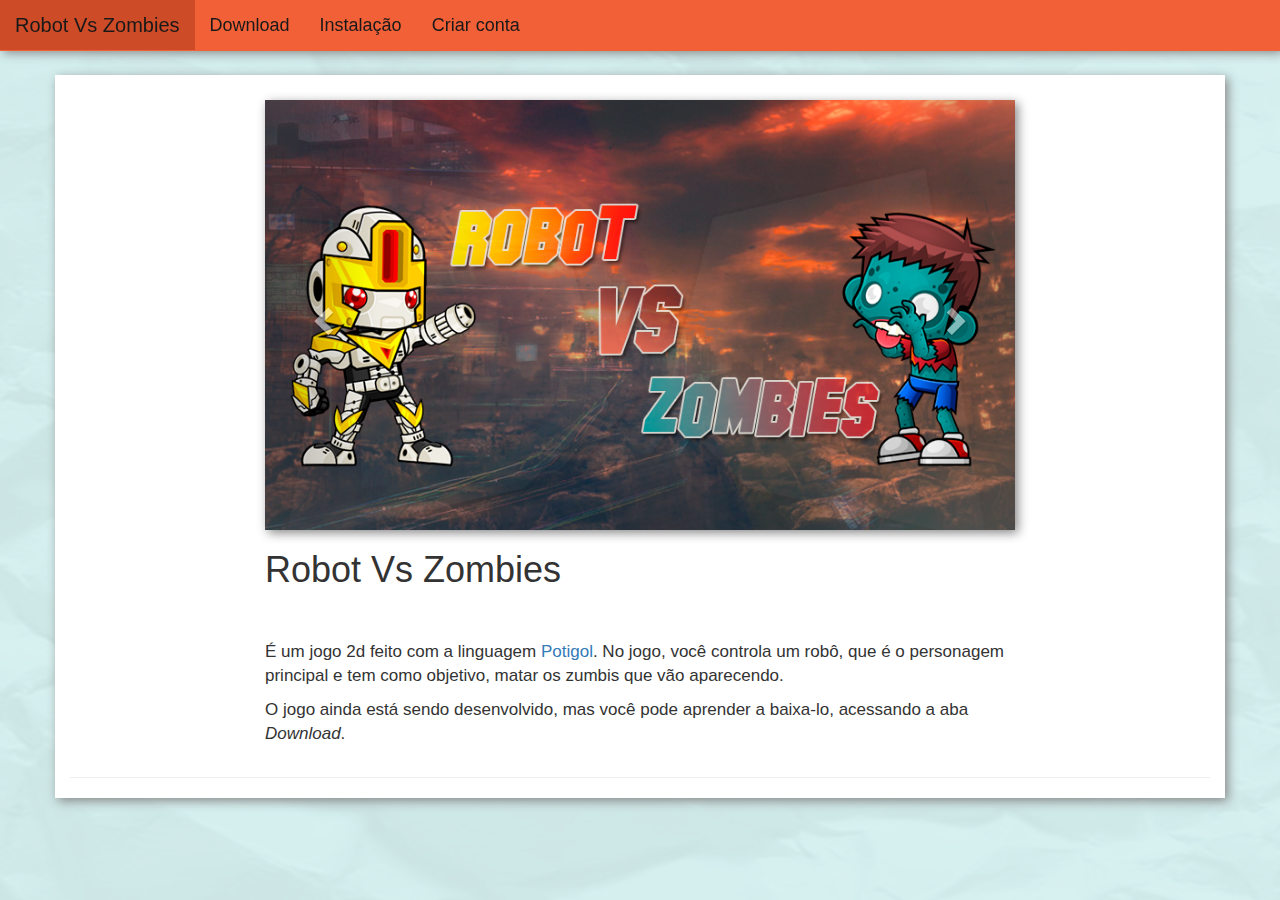
<file: Projeto Web/RobotVsZombies/index.html>
<!DOCTYPE html>
<html>
<head>
  <meta charset="utf-8">
  <meta name="viewport" content="width=device-width, initial-scale=1">
  <title>RobotVsZombies</title>
  <link href="bootstrap/css/bootstrap.min.css" rel="stylesheet">
  <script src="https://ajax.googleapis.com/ajax/libs/jquery/3.2.1/jquery.min.js"></script>
  <script type="text/javascript" src="bootstrap/js/bootstrap.min.js"></script>
  <link rel="stylesheet" href="estiloextra.css">
</head>
<body>
  <nav role="navigation" class="navbar navbar-fixed-top">
    <div class="navbar-header">
      <button type="button" data-target="#navbarCollapse" data-toggle="collapse" class="navbar-toggle">
        <span class="sr-only">Navegaçao Responsiva</span>
        <span class="icon-bar botao"></span>
        <span class="icon-bar botao"></span>
        <span class="icon-bar botao"></span>
      </button>
      <a class="navbar-brand" href="index.html">Robot Vs Zombies</a>
    </div>
    <div id="navbarCollapse" class="collapse navbar-collapse">
      <ul class="nav navbar-nav">
        <li><a href="download.html">Download</a></li>
        <li><a href="instalacao.html">Instalação</a></li>
        <li><a href="conta.html">Criar conta</a></li>
      </ul>
    </div>
  </nav>
  <div class="container main">
    <div class="row">
      <div class="col-md-8 centered">
        <section id="slideinicio">
          <div id="slidebase" class="carousel slide imagemsomb" data-ride"carousel">
            <div class="carousel-inner">
              <div class="item active"><img src="imagens/inicio1.png"></div>
              <div class="item"><img src="imagens/inicio2.png"></div>
              <div class="item"><img src="imagens/inicio3.png"></div>
              <div class="item"><img src="imagens/inicio4.png"></div>
              <div class="item"><img src="imagens/inicio5.png"></div>
            </div>
            <a class="left carousel-control" href="#slidebase" data-slide="prev"><span class="glyphicon glyphicon-chevron-left"></span></a>
            <a class="right carousel-control" href="#slidebase" data-slide="next"><span class="glyphicon glyphicon-chevron-right"></span></a>
          </div>
        </section>
      </div>
    </div>
    <div class="row">
        <article class="col-md-8 centered">
          <h1>Robot Vs Zombies</h1>
        </article>
        <article class="col-md-8 centered">
          <p>É um jogo 2d feito com a linguagem <a href="http://potigol.github.io/" target="_blank">Potigol</a>. No jogo, você controla um robô, que é o personagem principal e tem como objetivo, matar os zumbis que vão aparecendo.
          </p>
        </article>
        <article class="col-md-8 centered">
          <p>O jogo ainda está sendo desenvolvido, mas você pode aprender a baixa-lo, acessando a aba <em>Download</em>.
          </p>
        </article>
    </div>
    <hr>
  </div>
</body>
</html>
</file>
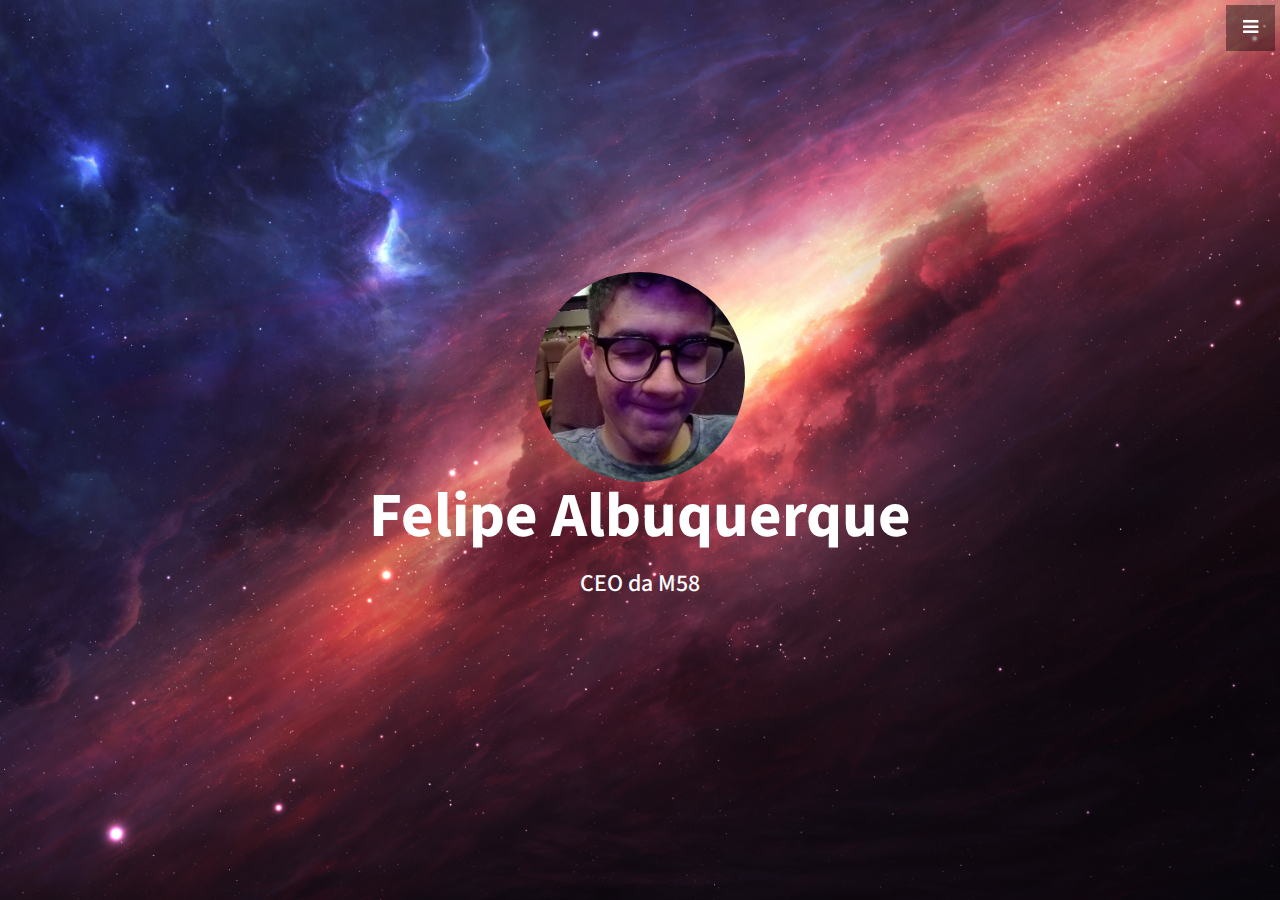
<file: Projeto Web/NEWM58/portifolio/index.html>
<!DOCTYPE html>
<html lang="en">

<head>

    <meta charset="utf-8">
    <meta http-equiv="X-UA-Compatible" content="IE=edge">
    <meta name="viewport" content="width=device-width, initial-scale=1">
    <meta name="description" content="">
    <meta name="author" content="">

    <title>Felipe Albuquerque</title>

    <!-- Bootstrap Core CSS -->
    <link href="css/bootstrap.min.css" rel="stylesheet">

    <!-- Custom CSS -->
    <link href="css/stylish-portfolio.css" rel="stylesheet">

    <!-- Custom Fonts -->
    <link href="font-awesome/css/font-awesome.min.css" rel="stylesheet" type="text/css">
    <link href="https://fonts.googleapis.com/css?family=Source+Sans+Pro:300,400,700,300italic,400italic,700italic" rel="stylesheet" type="text/css">

    <style type="text/css">
        body {
            color: white;
        }
        h1 {
            font-size: 12px;
        }
    </style>

</head>

<body>

    <!-- Navigation -->
    <a id="menu-toggle" href="#" class="btn btn-dark btn-lg toggle"><i class="fa fa-bars"></i></a>
    <nav id="sidebar-wrapper">
        <ul class="sidebar-nav">
            <a id="menu-close" href="#" class="btn btn-light btn-lg pull-right toggle"><i class="fa fa-times"></i></a>
            <li class="sidebar-brand">
                <a href="#top" onclick=$("#menu-close").click();>Portifolio</a>
            </li>
            <li>
                <a href="#top" onclick=$("#menu-close").click();>Home</a>
            </li>
            <li>
                <a href="#about" onclick=$("#menu-close").click();>About</a>
            </li>
            <li>
                <a href="#services" onclick=$("#menu-close").click();>Services</a>
            </li>
            <li>
                <a href="#portfolio" onclick=$("#menu-close").click();>Portfolio</a>
            </li>
            <li>
                <a href="#contact" onclick=$("#menu-close").click();>Contact</a>
            </li>
        </ul>
    </nav>

    <!-- Header -->
    <header id="top" class="header">
        <div class="text-vertical-center">
            <img src="img/perfil3.jpg" alt="..." width="210" height="210" class="img-circle">
            <h1>Felipe Albuquerque</h1>
            <h3>CEO da M58</h3>
            <br>
        </div>
    </header>

    <!-- jQuery -->
    <script src="js/jquery.js"></script>

    <!-- Bootstrap Core JavaScript -->
    <script src="js/bootstrap.min.js"></script>

    <!-- Custom Theme JavaScript -->
    <script>
    // Closes the sidebar menu
    $("#menu-close").click(function(e) {
        e.preventDefault();
        $("#sidebar-wrapper").toggleClass("active");
    });
    // Opens the sidebar menu
    $("#menu-toggle").click(function(e) {
        e.preventDefault();
        $("#sidebar-wrapper").toggleClass("active");
    });
    // Scrolls to the selected menu item on the page
    $(function() {
        $('a[href*=#]:not([href=#],[data-toggle],[data-target],[data-slide])').click(function() {
            if (location.pathname.replace(/^\//, '') == this.pathname.replace(/^\//, '') || location.hostname == this.hostname) {
                var target = $(this.hash);
                target = target.length ? target : $('[name=' + this.hash.slice(1) + ']');
                if (target.length) {
                    $('html,body').animate({
                        scrollTop: target.offset().top
                    }, 1000);
                    return false;
                }
            }
        });
    });
    //#to-top button appears after scrolling
    var fixed = false;
    $(document).scroll(function() {
        if ($(this).scrollTop() > 250) {
            if (!fixed) {
                fixed = true;
                // $('#to-top').css({position:'fixed', display:'block'});
                $('#to-top').show("slow", function() {
                    $('#to-top').css({
                        position: 'fixed',
                        display: 'block'
                    });
                });
            }
        } else {
            if (fixed) {
                fixed = false;
                $('#to-top').hide("slow", function() {
                    $('#to-top').css({
                        display: 'none'
                    });
                });
            }
        }
    });
    // Disable Google Maps scrolling
    // See http://stackoverflow.com/a/25904582/1607849
    // Disable scroll zooming and bind back the click event
    var onMapMouseleaveHandler = function(event) {
        var that = $(this);
        that.on('click', onMapClickHandler);
        that.off('mouseleave', onMapMouseleaveHandler);
        that.find('iframe').css("pointer-events", "none");
    }
    var onMapClickHandler = function(event) {
            var that = $(this);
            // Disable the click handler until the user leaves the map area
            that.off('click', onMapClickHandler);
            // Enable scrolling zoom
            that.find('iframe').css("pointer-events", "auto");
            // Handle the mouse leave event
            that.on('mouseleave', onMapMouseleaveHandler);
        }
        // Enable map zooming with mouse scroll when the user clicks the map
    $('.map').on('click', onMapClickHandler);
    </script>

</body>

</html>
</file>
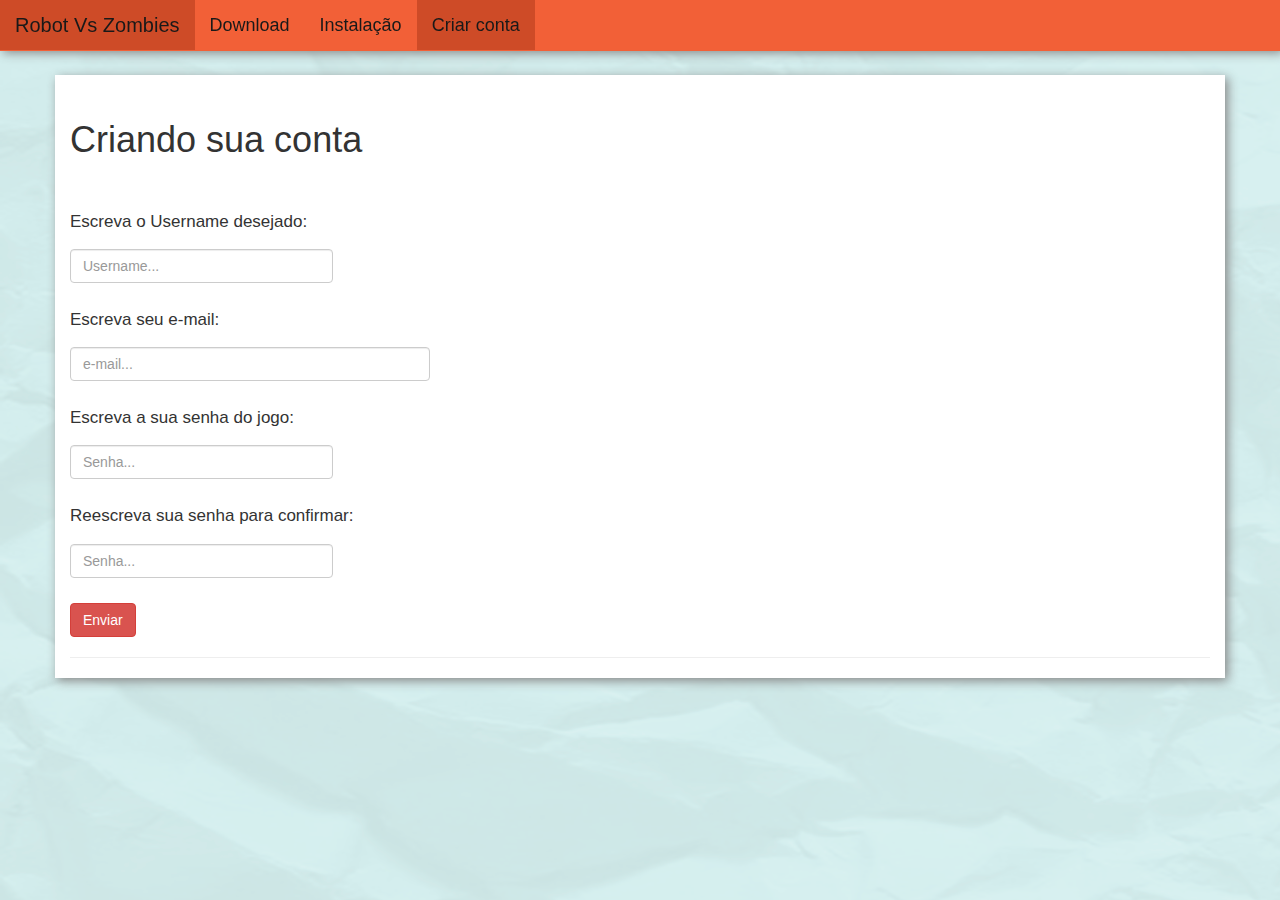
<file: Projeto Web/RobotVsZombies/conta.html>
<!DOCTYPE html>
<html>
<head>
  <meta charset="utf-8">
  <meta name="viewport" content="width=device-width, initial-scale=1">
  <title>Criação de conta</title>
  <link href="bootstrap/css/bootstrap.min.css" rel="stylesheet">
  <script src="https://ajax.googleapis.com/ajax/libs/jquery/3.2.1/jquery.min.js"></script>
  <script type="text/javascript" src="bootstrap/js/bootstrap.min.js"></script>
  <script type="text/javascript" src="scriptextra.js"></script>
  <link rel="stylesheet" href="estiloextra.css">
</head>
<body>
  <nav role="navigation" class="navbar navbar-fixed-top">
    <div class="navbar-header">
      <button type="button" data-target="#navbarCollapse" data-toggle="collapse" class="navbar-toggle">
        <span class="sr-only">Navegaçao Responsiva</span>
        <span class="icon-bar botao"></span>
        <span class="icon-bar botao"></span>
        <span class="icon-bar botao"></span>
      </button>
      <a class="navbar-brand" href="index.html">Robot Vs Zombies</a>
    </div>
    <div id="navbarCollapse" class="collapse navbar-collapse">
      <ul class="nav navbar-nav">
        <li><a href="download.html">Download</a></li>
        <li><a href="instalacao.html">Instalação</a></li>
        <li class="active"><a href="conta.html">Criar conta</a></li>
      </ul>
    </div>
  </nav>
  <div class="container main">
    <form name="formJogo" method="post" action="index.html" onsubmit="return sCorreta();">
      <div class="row">
        <article class="col-md-12">
          <h1>Criando sua conta</h1>
        </article>
      </div>
      <div class="row">
        <article class="col-md-10">
          <p><label for="iUsername">Escreva o Username desejado:</label>
          </p>
        </article>
        <div class="col-md-3">
          <input type="text" name="username" id="iUsername" maxlength="12" placeholder="Username..." class="form-control" required>
        </div>
      </div>
      <div class="row main">
        <article class="col-md-10">
          <p><label for="iEmail">Escreva seu e-mail:</label>
          </p>
        </article>
        <div class="col-md-4">
          <input type="email" name="email" id="iEmail" placeholder="e-mail..." class="form-control" required>
        </div>
      </div>
      <div class="row main">
        <article class="col-md-10">
          <p><label for="iSenha">Escreva a sua senha do jogo:</label>
          </p>
        </article>
        <div class="col-md-3">
          <input type="password" name="senha" id="iSenha" maxlength="16" placeholder="Senha..." class="form-control" required>
        </div>
      </div>
      <div class="row main">
        <article class="col-md-10">
          <p><label for="iSenha">Reescreva sua senha para confirmar:</label>
          </p>
        </article>
        <div class="col-md-3">
          <input type="password" name="rsenha" id="irSenha" maxlength="16" placeholder="Senha..." class="form-control" required>
        </div>
      </div>
      <div class="row main">
        <div class="col-md-2">
          <input type="submit" class="btn btn-danger" value="Enviar">
        </div>
      </div>
      <hr>
    </form>
  </div>
</body>
</html>
</file>
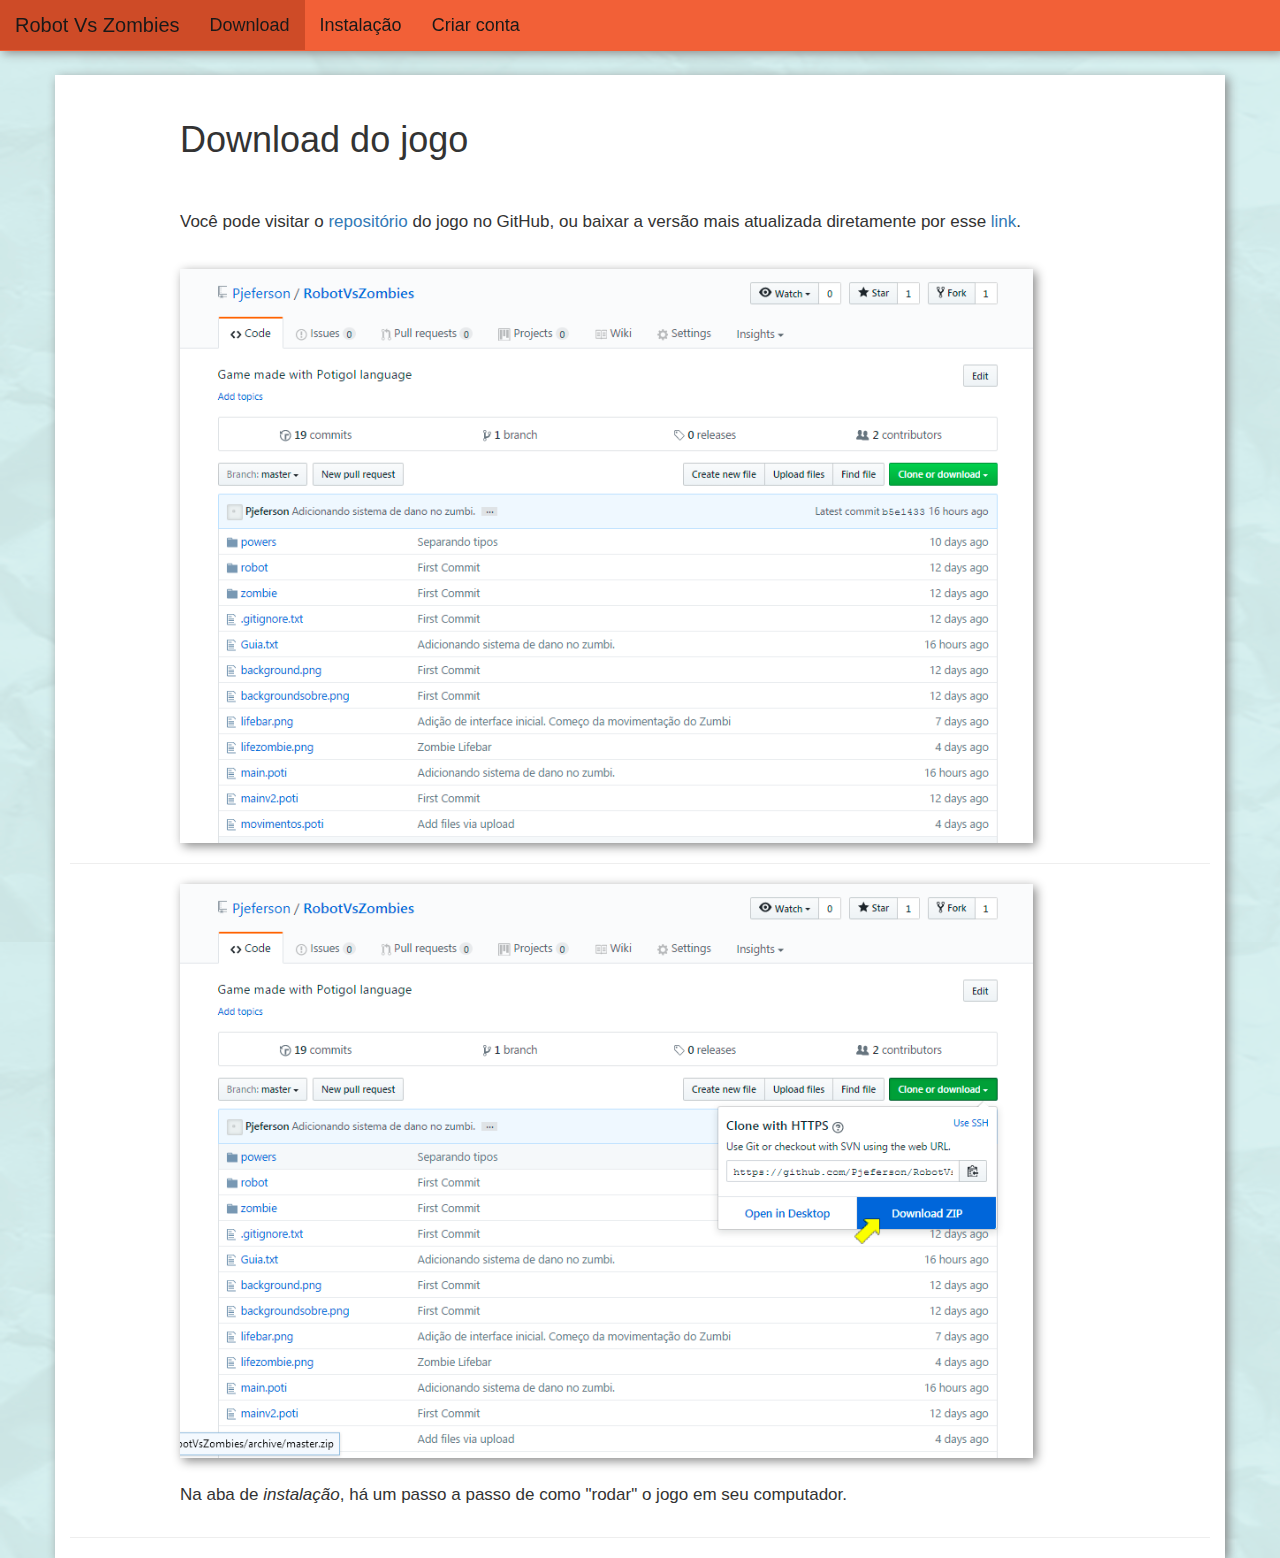
<file: Projeto Web/RobotVsZombies/download.html>
<!DOCTYPE html>
<html>
<head>
  <meta charset="utf-8">
  <meta name="viewport" content="width=device-width, initial-scale=1">
  <title>Download do jogo</title>
  <link href="bootstrap/css/bootstrap.min.css" rel="stylesheet">
  <script src="https://ajax.googleapis.com/ajax/libs/jquery/3.2.1/jquery.min.js"></script>
  <script type="text/javascript" src="bootstrap/js/bootstrap.min.js"></script>
  <link rel="stylesheet" href="estiloextra.css">
</head>
<body>
  <nav role="navigation" class="navbar navbar-fixed-top">
    <div class="navbar-header">
      <button type="button" data-target="#navbarCollapse" data-toggle="collapse" class="navbar-toggle">
        <span class="sr-only">Navegaçao Responsiva</span>
        <span class="icon-bar botao"></span>
        <span class="icon-bar botao"></span>
        <span class="icon-bar botao"></span>
      </button>
      <a class="navbar-brand" href="index.html">Robot Vs Zombies</a>
    </div>
    <div id="navbarCollapse" class="collapse navbar-collapse">
      <ul class="nav navbar-nav">
        <li class="active"><a href="download.html">Download</a></li>
        <li><a href="instalacao.html">Instalação</a></li>
        <li><a href="conta.html">Criar conta</a></li>
      </ul>
    </div>
  </nav>
  <div class="container main">
    <div class="row col-md-offset-1">
      <article class="col-md-12">
        <h1>Download do jogo</h1>
      </article>
      <article class="col-md-10">
        <p>Você pode visitar o <a href="https://github.com/Pjeferson/RobotVsZombies/" target="_blank">repositório</a> do jogo no GitHub, ou baixar a versão mais atualizada diretamente por esse <a href="https://github.com/Pjeferson/RobotVsZombies.git">link</a>.
        </p>
      </article>
    </div>
    <div class="row main col-md-offset-1">
      <article class="col-md-10">
        <img class="img-responsive imagemsomb" src="imagens/repositorio1.png" alt="Repositorio do jogo">
      </article>
    </div>
    <hr>
    <div class="row col-md-offset-1">
      <article class="col-md-10">
        <img class="img-responsive imagemsomb" src="imagens/repositorio2.png" alt="Baixando o jogo">
      </article>
    </div>
    <div class="row main col-md-offset-1">
      <article class="col-md-10">
        <p>Na aba de <em>instalação</em>, há um passo a passo de como "rodar" o jogo em seu computador.
        </p>
      </article>
    </div>
    <hr>
  </div>
</body>
</html>
</file>
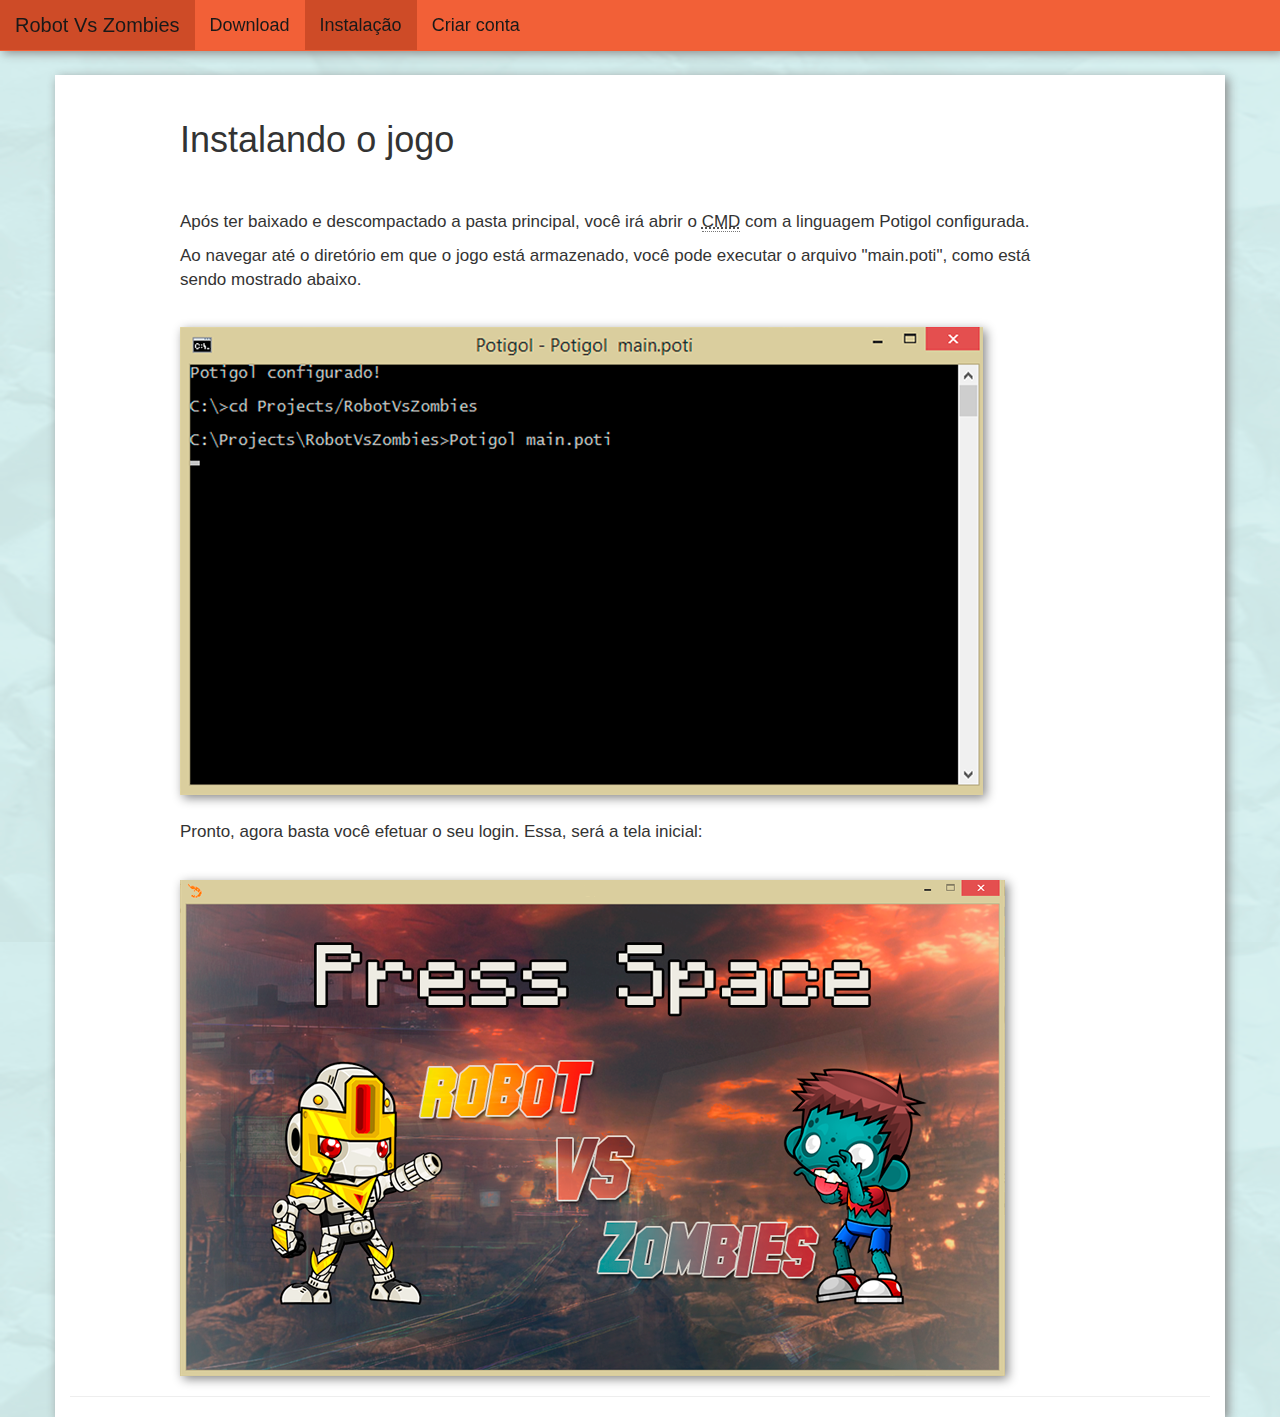
<file: Projeto Web/RobotVsZombies/instalacao.html>
<!DOCTYPE html>
<html>
<head>
  <meta charset="utf-8">
  <meta name="viewport" content="width=device-width, initial-scale=1">
  <title>Instalação</title>
  <link href="bootstrap/css/bootstrap.min.css" rel="stylesheet">
  <script src="https://ajax.googleapis.com/ajax/libs/jquery/3.2.1/jquery.min.js"></script>
  <script type="text/javascript" src="bootstrap/js/bootstrap.min.js"></script>
  <link rel="stylesheet" href="estiloextra.css">
</head>
<body>
  <nav role="navigation" class="navbar navbar-fixed-top">
    <div class="navbar-header">
      <button type="button" data-target="#navbarCollapse" data-toggle="collapse" class="navbar-toggle">
        <span class="sr-only">Navegaçao Responsiva</span>
        <span class="icon-bar botao"></span>
        <span class="icon-bar botao"></span>
        <span class="icon-bar botao"></span>
      </button>
      <a class="navbar-brand" href="index.html">Robot Vs Zombies</a>
    </div>
    <div id="navbarCollapse" class="collapse navbar-collapse">
      <ul class="nav navbar-nav">
        <li><a href="download.html">Download</a></li>
        <li class="active"><a href="instalacao.html">Instalação</a></li>
        <li><a href="conta.html">Criar conta</a></li>
      </ul>
    </div>
  </nav>
  <div class="container main">
    <div class="row col-md-offset-1">
      <article class="col-md-12">
        <h1>Instalando o jogo</h1>
      </article>
      <article class="col-md-10">
        <p>Após ter baixado e descompactado a pasta principal, você irá abrir o <abbr title="Prompt de Comando">CMD</abbr> com a linguagem Potigol configurada.
        </p>
        <p>Ao navegar até o diretório em que o jogo está armazenado, você pode executar o arquivo "main.poti", como está sendo mostrado abaixo.
        </p>
      </article>
    </div>
    <div class="row main col-md-offset-1">
      <article class="col-md-10">
        <img class="img-responsive imagemsomb" src="imagens/abrindojogo.png" alt="Repositorio do jogo">
      </article>
    </div>
    <div class="row main col-md-offset-1">
      <article class="col-md-10">
        <p>Pronto, agora basta você efetuar o seu login. Essa, será a tela inicial:
        </p>
      </article>
    </div>
    <div class="row main col-md-offset-1">
      <article class="col-md-10">
        <img class="img-responsive imagemsomb" src="imagens/start.png" alt="Repositorio do jogo">
      </article>
    </div>
    <hr>
  </div>
</body>
</html>
</file>
<file: Projeto Web/RobotVsZombies/estiloextra.css>
body {padding-top: 75px; background-image: url("imagens/background.png"); background-repeat: y;}
.container {background: #ffffff; box-shadow: 3px 3px 10px #888888;}
.navbar-fixed-top { background: #f26037; box-shadow: 3px 2px 10px #888888;}
ul.nav li.active a { background: #ce4b27;}
ul.nav li a:hover { background: #ce4b27;}
a.navbar-brand:hover {background: #ce4b27;}
ul.nav a {color: #191919; font-size: 18px;}
a.navbar-brand {color: #191919; font-size: 20px;}
.botao {background: #191919;}
.centered {margin: 0 auto !important; float: none !important;}
.row {yborder: 1px solid;}
label {font-weight: 100;}
div.central {margin-top: 25px;}
.imagemsomb {box-shadow: 3px 3px 10px #888888;}
.main {padding-top: 25px;}
article h1 {margin-bottom: 50px;}
p {font-size: 17px;}
</file>
<file: Projeto Web/NEWM58/portifolio/css/stylish-portfolio.css>
/*!
 * Start Bootstrap - Stylish Portfolio (http://startbootstrap.com/)
 * Copyright 2013-2016 Start Bootstrap
 * Licensed under MIT (https://github.com/BlackrockDigital/startbootstrap/blob/gh-pages/LICENSE)
 */

/* Global Styles */

html,
body {
    width: 100%;
    height: 100%;
}

body {
    font-family: "Source Sans Pro","Helvetica Neue",Helvetica,Arial,sans-serif;
}

.text-vertical-center {
    display: table-cell;
    text-align: center;
    vertical-align: middle;
}

.text-vertical-center h1 {
    margin: 0;
    padding: 0;
    font-size: 4.5em;
    font-weight: 700;
}

/* Custom Button Styles */

.btn-dark {
    border-radius: 0;
    color: #fff;
    background-color: rgba(0,0,0,0.4);
}

.btn-dark:hover,
.btn-dark:focus,
.btn-dark:active {
    color: #fff;
    background-color: rgba(0,0,0,0.7);
}

.btn-light {
    border-radius: 0;
    color: #333;
    background-color: rgb(255,255,255);
}

.btn-light:hover,
.btn-light:focus,
.btn-light:active {
    color: #333;
    background-color: rgba(255,255,255,0.8);
}

/* Custom Horizontal Rule */

hr.small {
    max-width: 100px;
}

/* Side Menu */

#sidebar-wrapper {
    z-index: 1000;
    position: fixed;
    right: 0;
    width: 250px;
    height: 100%;
    transform: translateX(250px);
    overflow-y: auto;
    background: #222;
    -webkit-transition: all 0.4s ease 0s;
    -moz-transition: all 0.4s ease 0s;
    -ms-transition: all 0.4s ease 0s;
    -o-transition: all 0.4s ease 0s;
    transition: all 0.4s ease 0s;
}

.sidebar-nav {
    position: absolute;
    top: 0;
    width: 250px;
    margin: 0;
    padding: 0;
    list-style: none;
}

.sidebar-nav li {
    text-indent: 20px;
    line-height: 40px;
}

.sidebar-nav li a {
    display: block;
    text-decoration: none;
    color: #999;
}

.sidebar-nav li a:hover {
    text-decoration: none;
    color: #fff;
    background: rgba(255,255,255,0.2);
}

.sidebar-nav li a:active,
.sidebar-nav li a:focus {
    text-decoration: none;
}

.sidebar-nav > .sidebar-brand {
    height: 55px;
    font-size: 18px;
    line-height: 55px;
}

.sidebar-nav > .sidebar-brand a {
    color: #999;
}

.sidebar-nav > .sidebar-brand a:hover {
    color: #fff;
    background: none;
}

#menu-toggle {
    z-index: 1;
    position: fixed;
    top: 0;
    right: 0;
}

#sidebar-wrapper.active {
    right: 250px;
    width: 250px;
    -webkit-transition: all 0.4s ease 0s;
    -moz-transition: all 0.4s ease 0s;
    -ms-transition: all 0.4s ease 0s;
    -o-transition: all 0.4s ease 0s;
    transition: all 0.4s ease 0s;
}

.toggle {
    margin: 5px 5px 0 0;
}

/* Header */

.header {
    display: table;
    position: relative;
    width: 100%;
    height: 100%;
    background: url(../img/bg.jpg) no-repeat center center scroll;
    -webkit-background-size: cover;
    -moz-background-size: cover;
    background-size: cover;
    -o-background-size: cover;
}

/* About */

.about {
    padding: 50px 0;
}

/* Services */

.services {
    padding: 50px 0;
}

.service-item {
    margin-bottom: 30px;
}

/* Callout */

.callout {
    display: table;
    width: 100%;
    height: 400px;
    color: #fff;
    background: url(../img/callout.jpg) no-repeat center center scroll;
    -webkit-background-size: cover;
    -moz-background-size: cover;
    background-size: cover;
    -o-background-size: cover;
}

/* Portfolio */

.portfolio {
    padding: 50px 0;
}

.portfolio-item {
    margin-bottom: 30px;
}

.img-portfolio {
    margin: 0 auto;
}

.img-portfolio:hover {
    opacity: 0.8;
}

/* Call to Action */

.call-to-action {
    padding: 50px 0;
}

.call-to-action .btn {
    margin: 10px;
}

/* Map */

.map {
    height: 500px;
}

@media(max-width:768px) {
    .map {
        height: 75%;
    }
}

.map iframe {
    pointer-events: none;
}

/* Footer */

footer {
    padding: 100px 0;
}

#to-top {
  display: none;
  position: fixed;
  bottom: 5px;
  right: 5px;
}
</file>
